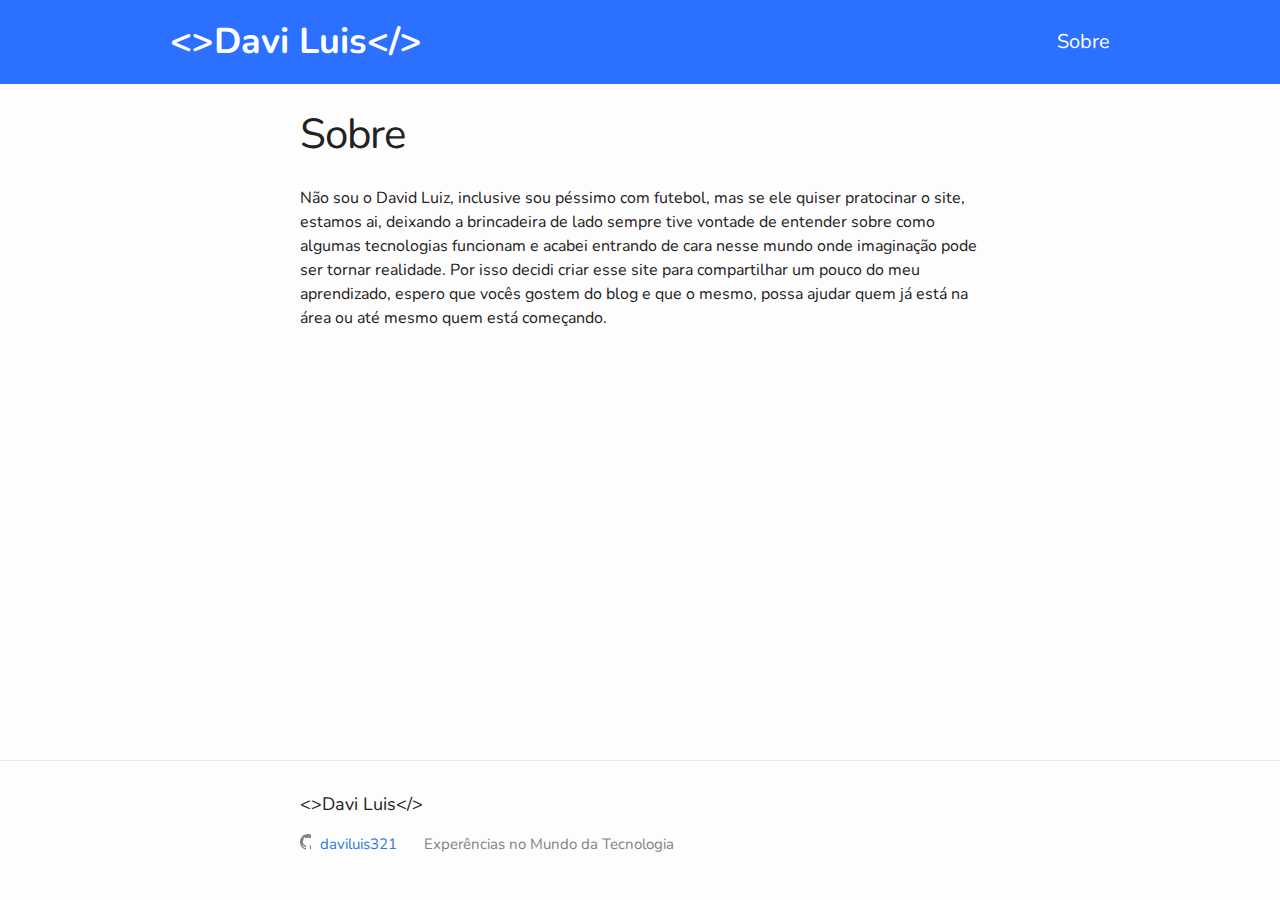
<file: sobre/index.html>
<!DOCTYPE html>
<html lang="en"><head>
  <meta charset="utf-8">
  <meta http-equiv="X-UA-Compatible" content="IE=edge">
  <meta name="viewport" content="width=device-width, initial-scale=1">
  <link href="https://fonts.googleapis.com/css?family=Nunito:400,400i,700" rel="stylesheet"><!-- Begin Jekyll SEO tag v2.6.1 -->
<title>Sobre | &lt;&gt;Davi Luis&lt;/&gt;</title>
<meta name="generator" content="Jekyll v3.8.6" />
<meta property="og:title" content="Sobre" />
<meta property="og:locale" content="en_US" />
<meta name="description" content="Experências no Mundo da Tecnologia" />
<meta property="og:description" content="Experências no Mundo da Tecnologia" />
<link rel="canonical" href="www.daviluis.com.br/sobre/" />
<meta property="og:url" content="www.daviluis.com.br/sobre/" />
<meta property="og:site_name" content="&lt;&gt;Davi Luis&lt;/&gt;" />
<script type="application/ld+json">
{"@type":"WebPage","headline":"Sobre","url":"www.daviluis.com.br/sobre/","description":"Experências no Mundo da Tecnologia","@context":"https://schema.org"}</script>
<!-- End Jekyll SEO tag -->
<link rel="stylesheet" href="/assets/main.css"><link type="application/atom+xml" rel="alternate" href="www.daviluis.com.br/feed.xml" title="<>Davi Luis</>" /></head>
<body><header class="menu-bg">
  <div class="menu"><div class="menu-logo">
      <a href="#"> &lt;&gt;Davi Luis&lt;/&gt;</a>
    </div><nav class="menu-nav">
      <ul><li><a class="page-link" href="/sobre/">Sobre</a></li></ul>
    </nav></div>
</header>

<main class="page-content" aria-label="Content">
      <div class="wrapper">
        <article class="post">

  <header class="post-header">
    <h1 class="post-title">Sobre</h1>
  </header>

  <div class="post-content">
    <p>Não sou o David Luiz, inclusive sou péssimo com futebol, mas se ele quiser pratocinar o site, estamos ai, deixando a brincadeira de lado sempre tive vontade de entender sobre como algumas tecnologias funcionam e acabei entrando de cara
nesse mundo onde imaginação pode ser tornar realidade. Por isso decidi criar esse site para compartilhar 
um pouco do meu aprendizado, espero que vocês gostem do blog e que o mesmo, possa ajudar quem já está na área ou até mesmo quem está começando.</p>

  </div>

</article>

      </div>
    </main><footer class="site-footer h-card">
    <data class="u-url" href="/"></data>
  
    <div class="wrapper">
  
      <h2 class="footer-heading">&lt;&gt;Davi Luis&lt;/&gt;</h2>
  
      <div class="footer-col-wrapper">
      
        <div class="footer-col footer-col-2"><ul class="social-media-list"><li><a href="https://github.com/daviluis321"><svg class="svg-icon"><use xlink:href="/assets/minima-social-icons.svg#github"></use></svg> <span class="username">daviluis321</span></a></li></ul>
</div>
  
        <div class="footer-col footer-col-3">
          <p>Experências no Mundo da Tecnologia</p>
        </div>
      </div>
  
    </div>
  
  </footer></body>

</html>
</file>
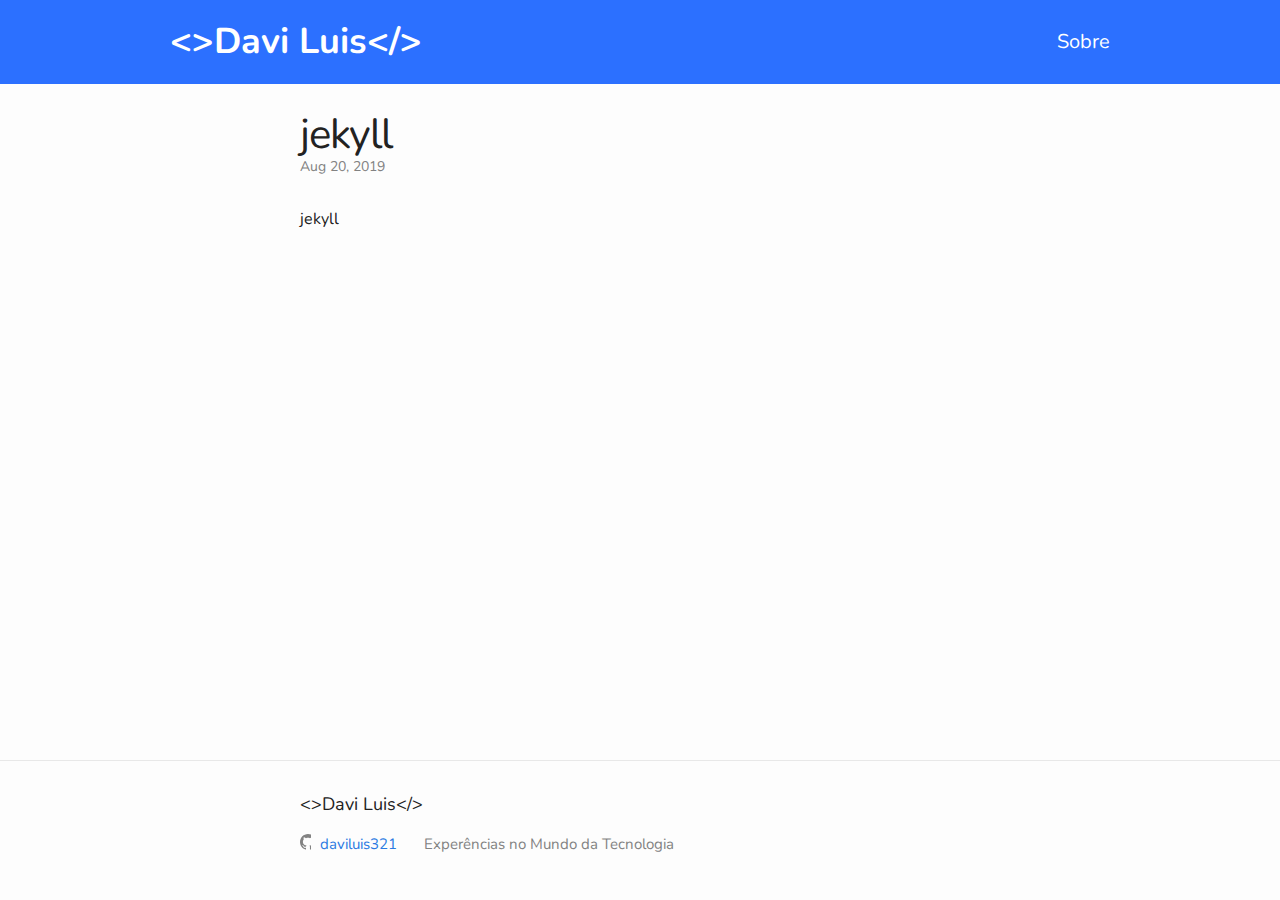
<file: jeykll/2019/08/20/jekyll.html>
<!DOCTYPE html>
<html lang="en"><head>
  <meta charset="utf-8">
  <meta http-equiv="X-UA-Compatible" content="IE=edge">
  <meta name="viewport" content="width=device-width, initial-scale=1">
  <link href="https://fonts.googleapis.com/css?family=Nunito:400,400i,700" rel="stylesheet"><!-- Begin Jekyll SEO tag v2.6.1 -->
<title>jekyll | &lt;&gt;Davi Luis&lt;/&gt;</title>
<meta name="generator" content="Jekyll v3.8.6" />
<meta property="og:title" content="jekyll" />
<meta property="og:locale" content="en_US" />
<meta name="description" content="jekyll" />
<meta property="og:description" content="jekyll" />
<link rel="canonical" href="www.daviluis.com.br/jeykll/2019/08/20/jekyll.html" />
<meta property="og:url" content="www.daviluis.com.br/jeykll/2019/08/20/jekyll.html" />
<meta property="og:site_name" content="&lt;&gt;Davi Luis&lt;/&gt;" />
<meta property="og:type" content="article" />
<meta property="article:published_time" content="2019-08-20T00:00:00-03:00" />
<script type="application/ld+json">
{"@type":"BlogPosting","headline":"jekyll","url":"www.daviluis.com.br/jeykll/2019/08/20/jekyll.html","dateModified":"2019-08-20T00:00:00-03:00","datePublished":"2019-08-20T00:00:00-03:00","mainEntityOfPage":{"@type":"WebPage","@id":"www.daviluis.com.br/jeykll/2019/08/20/jekyll.html"},"description":"jekyll","@context":"https://schema.org"}</script>
<!-- End Jekyll SEO tag -->
<link rel="stylesheet" href="/assets/main.css"><link type="application/atom+xml" rel="alternate" href="www.daviluis.com.br/feed.xml" title="<>Davi Luis</>" /></head>
<body><header class="menu-bg">
  <div class="menu"><div class="menu-logo">
      <a href="#"> &lt;&gt;Davi Luis&lt;/&gt;</a>
    </div><nav class="menu-nav">
      <ul><li><a class="page-link" href="/sobre/">Sobre</a></li></ul>
    </nav></div>
</header>

<main class="page-content" aria-label="Content">
      <div class="wrapper">
        <article class="post h-entry" itemscope itemtype="http://schema.org/BlogPosting">

  <header class="post-header">
    <h1 class="post-title p-name" itemprop="name headline">jekyll</h1>
    <p class="post-meta">
      <time class="dt-published" datetime="2019-08-20T00:00:00-03:00" itemprop="datePublished">Aug 20, 2019
      </time></p>
  </header>

  <div class="post-content e-content" itemprop="articleBody">
    <p>jekyll</p>

  </div>

  
    

  <div id="disqus_thread"></div>
  <script>
    var disqus_config = function () {
      this.page.url = 'www.daviluis.com.br/jeykll/2019/08/20/jekyll.html';
      this.page.identifier = 'www.daviluis.com.br/jeykll/2019/08/20/jekyll.html';
    };
    (function() {
      var d = document, s = d.createElement('script');
      s.src = 'https://https-www-daviluis-com-br.disqus.com/embed.js';
      s.setAttribute('data-timestamp', +new Date());
      (d.head || d.body).appendChild(s);
    })();
  </script>
  <noscript>Please enable JavaScript to view the <a href="https://disqus.com/?ref_noscript" rel="nofollow">comments powered by Disqus.</a></noscript>

  

               
  <a class="u-url" href="/jeykll/2019/08/20/jekyll.html" hidden></a>
</article>
      </div>
    </main><footer class="site-footer h-card">
    <data class="u-url" href="/"></data>
  
    <div class="wrapper">
  
      <h2 class="footer-heading">&lt;&gt;Davi Luis&lt;/&gt;</h2>
  
      <div class="footer-col-wrapper">
      
        <div class="footer-col footer-col-2"><ul class="social-media-list"><li><a href="https://github.com/daviluis321"><svg class="svg-icon"><use xlink:href="/assets/minima-social-icons.svg#github"></use></svg> <span class="username">daviluis321</span></a></li></ul>
</div>
  
        <div class="footer-col footer-col-3">
          <p>Experências no Mundo da Tecnologia</p>
        </div>
      </div>
  
    </div>
  
  </footer></body>

</html>
</file>
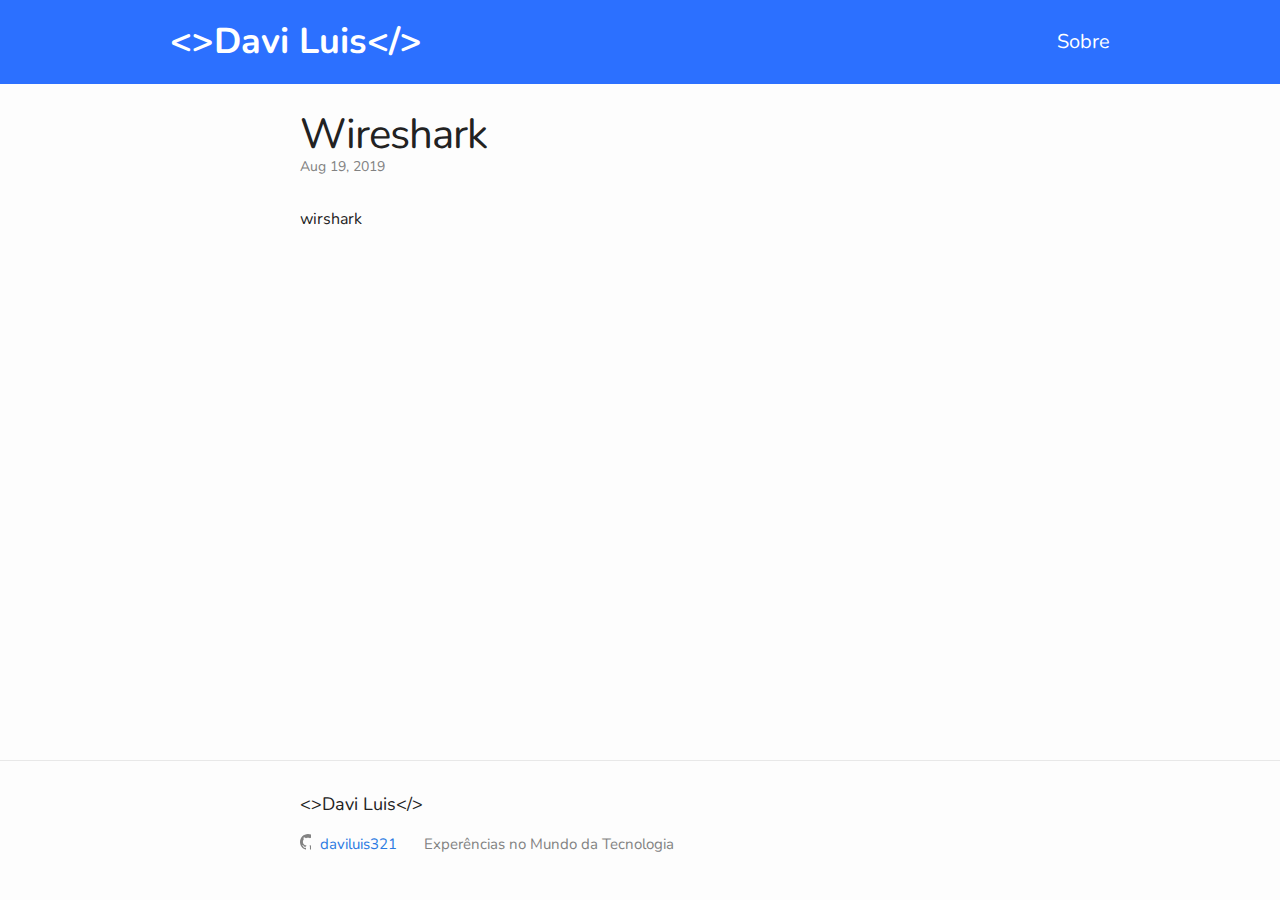
<file: teste/2019/08/19/wireshark.html>
<!DOCTYPE html>
<html lang="en"><head>
  <meta charset="utf-8">
  <meta http-equiv="X-UA-Compatible" content="IE=edge">
  <meta name="viewport" content="width=device-width, initial-scale=1">
  <link href="https://fonts.googleapis.com/css?family=Nunito:400,400i,700" rel="stylesheet"><!-- Begin Jekyll SEO tag v2.6.1 -->
<title>Wireshark | &lt;&gt;Davi Luis&lt;/&gt;</title>
<meta name="generator" content="Jekyll v3.8.6" />
<meta property="og:title" content="Wireshark" />
<meta property="og:locale" content="en_US" />
<meta name="description" content="wirshark" />
<meta property="og:description" content="wirshark" />
<link rel="canonical" href="www.daviluis.com.br/teste/2019/08/19/wireshark.html" />
<meta property="og:url" content="www.daviluis.com.br/teste/2019/08/19/wireshark.html" />
<meta property="og:site_name" content="&lt;&gt;Davi Luis&lt;/&gt;" />
<meta property="og:type" content="article" />
<meta property="article:published_time" content="2019-08-19T00:00:00-03:00" />
<script type="application/ld+json">
{"@type":"BlogPosting","headline":"Wireshark","url":"www.daviluis.com.br/teste/2019/08/19/wireshark.html","dateModified":"2019-08-19T00:00:00-03:00","datePublished":"2019-08-19T00:00:00-03:00","mainEntityOfPage":{"@type":"WebPage","@id":"www.daviluis.com.br/teste/2019/08/19/wireshark.html"},"description":"wirshark","@context":"https://schema.org"}</script>
<!-- End Jekyll SEO tag -->
<link rel="stylesheet" href="/assets/main.css"><link type="application/atom+xml" rel="alternate" href="www.daviluis.com.br/feed.xml" title="<>Davi Luis</>" /></head>
<body><header class="menu-bg">
  <div class="menu"><div class="menu-logo">
      <a href="#"> &lt;&gt;Davi Luis&lt;/&gt;</a>
    </div><nav class="menu-nav">
      <ul><li><a class="page-link" href="/sobre/">Sobre</a></li></ul>
    </nav></div>
</header>

<main class="page-content" aria-label="Content">
      <div class="wrapper">
        <article class="post h-entry" itemscope itemtype="http://schema.org/BlogPosting">

  <header class="post-header">
    <h1 class="post-title p-name" itemprop="name headline">Wireshark</h1>
    <p class="post-meta">
      <time class="dt-published" datetime="2019-08-19T00:00:00-03:00" itemprop="datePublished">Aug 19, 2019
      </time></p>
  </header>

  <div class="post-content e-content" itemprop="articleBody">
    <p>wirshark</p>

  </div>

  
    

  <div id="disqus_thread"></div>
  <script>
    var disqus_config = function () {
      this.page.url = 'www.daviluis.com.br/teste/2019/08/19/wireshark.html';
      this.page.identifier = 'www.daviluis.com.br/teste/2019/08/19/wireshark.html';
    };
    (function() {
      var d = document, s = d.createElement('script');
      s.src = 'https://https-www-daviluis-com-br.disqus.com/embed.js';
      s.setAttribute('data-timestamp', +new Date());
      (d.head || d.body).appendChild(s);
    })();
  </script>
  <noscript>Please enable JavaScript to view the <a href="https://disqus.com/?ref_noscript" rel="nofollow">comments powered by Disqus.</a></noscript>

  

               
  <a class="u-url" href="/teste/2019/08/19/wireshark.html" hidden></a>
</article>
      </div>
    </main><footer class="site-footer h-card">
    <data class="u-url" href="/"></data>
  
    <div class="wrapper">
  
      <h2 class="footer-heading">&lt;&gt;Davi Luis&lt;/&gt;</h2>
  
      <div class="footer-col-wrapper">
      
        <div class="footer-col footer-col-2"><ul class="social-media-list"><li><a href="https://github.com/daviluis321"><svg class="svg-icon"><use xlink:href="/assets/minima-social-icons.svg#github"></use></svg> <span class="username">daviluis321</span></a></li></ul>
</div>
  
        <div class="footer-col footer-col-3">
          <p>Experências no Mundo da Tecnologia</p>
        </div>
      </div>
  
    </div>
  
  </footer></body>

</html>
</file>
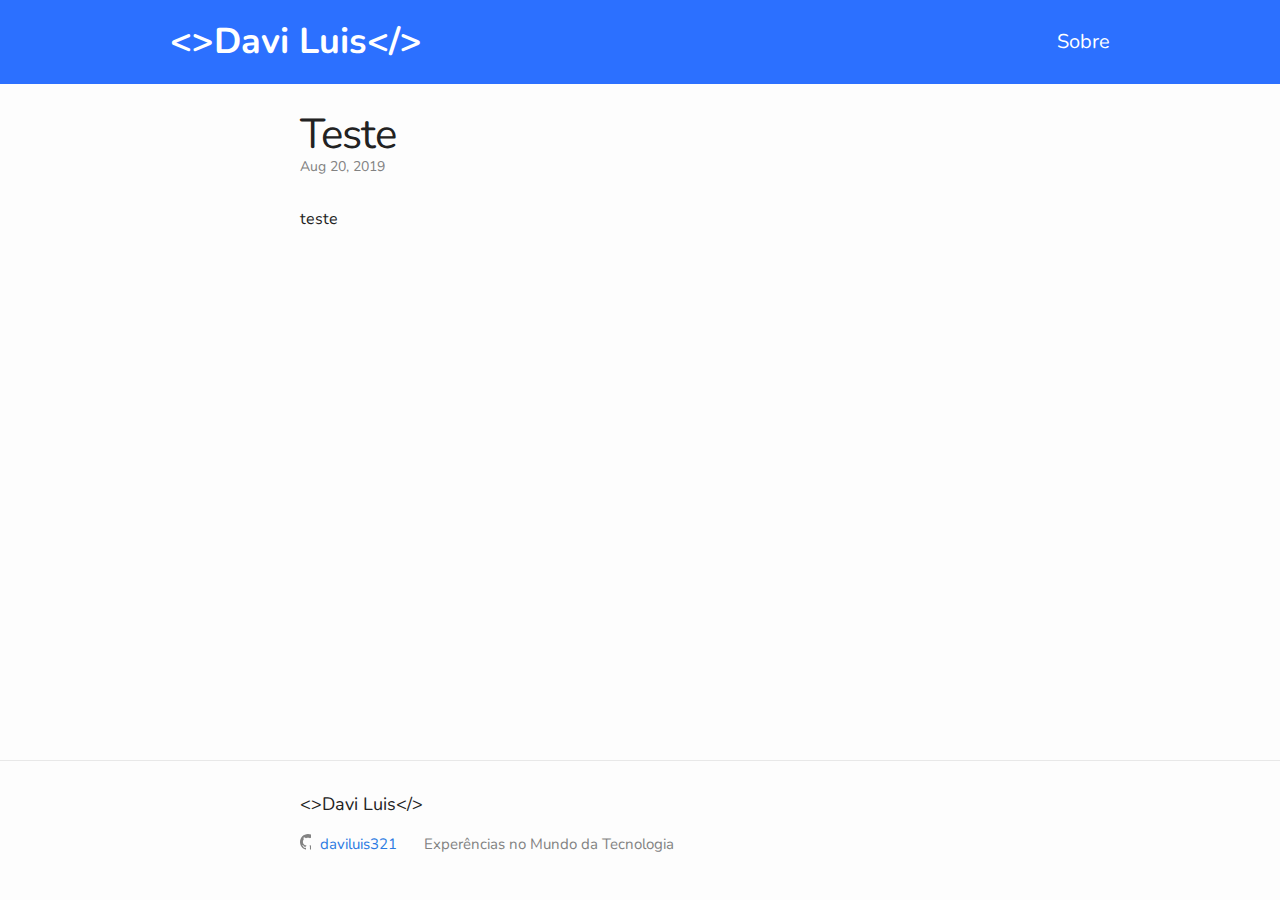
<file: teste/2019/08/20/teste.html>
<!DOCTYPE html>
<html lang="en"><head>
  <meta charset="utf-8">
  <meta http-equiv="X-UA-Compatible" content="IE=edge">
  <meta name="viewport" content="width=device-width, initial-scale=1">
  <link href="https://fonts.googleapis.com/css?family=Nunito:400,400i,700" rel="stylesheet"><!-- Begin Jekyll SEO tag v2.6.1 -->
<title>Teste | &lt;&gt;Davi Luis&lt;/&gt;</title>
<meta name="generator" content="Jekyll v3.8.6" />
<meta property="og:title" content="Teste" />
<meta property="og:locale" content="en_US" />
<meta name="description" content="teste" />
<meta property="og:description" content="teste" />
<link rel="canonical" href="www.daviluis.com.br/teste/2019/08/20/teste.html" />
<meta property="og:url" content="www.daviluis.com.br/teste/2019/08/20/teste.html" />
<meta property="og:site_name" content="&lt;&gt;Davi Luis&lt;/&gt;" />
<meta property="og:type" content="article" />
<meta property="article:published_time" content="2019-08-20T00:00:00-03:00" />
<script type="application/ld+json">
{"@type":"BlogPosting","headline":"Teste","url":"www.daviluis.com.br/teste/2019/08/20/teste.html","dateModified":"2019-08-20T00:00:00-03:00","datePublished":"2019-08-20T00:00:00-03:00","mainEntityOfPage":{"@type":"WebPage","@id":"www.daviluis.com.br/teste/2019/08/20/teste.html"},"description":"teste","@context":"https://schema.org"}</script>
<!-- End Jekyll SEO tag -->
<link rel="stylesheet" href="/assets/main.css"><link type="application/atom+xml" rel="alternate" href="www.daviluis.com.br/feed.xml" title="<>Davi Luis</>" /></head>
<body><header class="menu-bg">
  <div class="menu"><div class="menu-logo">
      <a href="#"> &lt;&gt;Davi Luis&lt;/&gt;</a>
    </div><nav class="menu-nav">
      <ul><li><a class="page-link" href="/sobre/">Sobre</a></li></ul>
    </nav></div>
</header>

<main class="page-content" aria-label="Content">
      <div class="wrapper">
        <article class="post h-entry" itemscope itemtype="http://schema.org/BlogPosting">

  <header class="post-header">
    <h1 class="post-title p-name" itemprop="name headline">Teste</h1>
    <p class="post-meta">
      <time class="dt-published" datetime="2019-08-20T00:00:00-03:00" itemprop="datePublished">Aug 20, 2019
      </time></p>
  </header>

  <div class="post-content e-content" itemprop="articleBody">
    <p>teste</p>

  </div>

  
    

  <div id="disqus_thread"></div>
  <script>
    var disqus_config = function () {
      this.page.url = 'www.daviluis.com.br/teste/2019/08/20/teste.html';
      this.page.identifier = 'www.daviluis.com.br/teste/2019/08/20/teste.html';
    };
    (function() {
      var d = document, s = d.createElement('script');
      s.src = 'https://https-www-daviluis-com-br.disqus.com/embed.js';
      s.setAttribute('data-timestamp', +new Date());
      (d.head || d.body).appendChild(s);
    })();
  </script>
  <noscript>Please enable JavaScript to view the <a href="https://disqus.com/?ref_noscript" rel="nofollow">comments powered by Disqus.</a></noscript>

  

               
  <a class="u-url" href="/teste/2019/08/20/teste.html" hidden></a>
</article>
      </div>
    </main><footer class="site-footer h-card">
    <data class="u-url" href="/"></data>
  
    <div class="wrapper">
  
      <h2 class="footer-heading">&lt;&gt;Davi Luis&lt;/&gt;</h2>
  
      <div class="footer-col-wrapper">
      
        <div class="footer-col footer-col-2"><ul class="social-media-list"><li><a href="https://github.com/daviluis321"><svg class="svg-icon"><use xlink:href="/assets/minima-social-icons.svg#github"></use></svg> <span class="username">daviluis321</span></a></li></ul>
</div>
  
        <div class="footer-col footer-col-3">
          <p>Experências no Mundo da Tecnologia</p>
        </div>
      </div>
  
    </div>
  
  </footer></body>

</html>
</file>
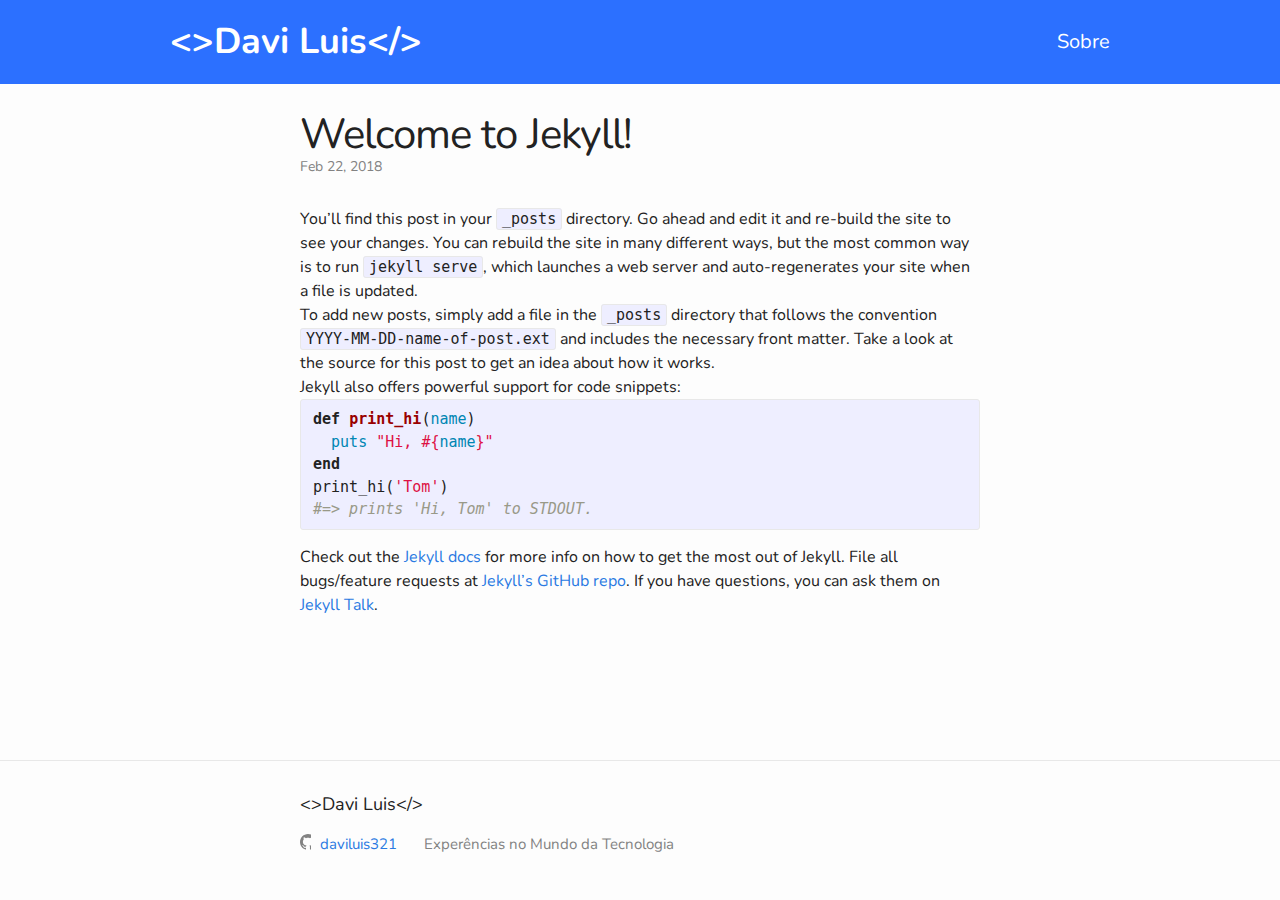
<file: jekyll/update/2018/02/22/welcome-to-jekyll.html>
<!DOCTYPE html>
<html lang="en"><head>
  <meta charset="utf-8">
  <meta http-equiv="X-UA-Compatible" content="IE=edge">
  <meta name="viewport" content="width=device-width, initial-scale=1">
  <link href="https://fonts.googleapis.com/css?family=Nunito:400,400i,700" rel="stylesheet"><!-- Begin Jekyll SEO tag v2.6.1 -->
<title>Welcome to Jekyll! | &lt;&gt;Davi Luis&lt;/&gt;</title>
<meta name="generator" content="Jekyll v3.8.6" />
<meta property="og:title" content="Welcome to Jekyll!" />
<meta property="og:locale" content="en_US" />
<meta name="description" content="You’ll find this post in your _posts directory. Go ahead and edit it and re-build the site to see your changes. You can rebuild the site in many different ways, but the most common way is to run jekyll serve, which launches a web server and auto-regenerates your site when a file is updated." />
<meta property="og:description" content="You’ll find this post in your _posts directory. Go ahead and edit it and re-build the site to see your changes. You can rebuild the site in many different ways, but the most common way is to run jekyll serve, which launches a web server and auto-regenerates your site when a file is updated." />
<link rel="canonical" href="www.daviluis.com.br/jekyll/update/2018/02/22/welcome-to-jekyll.html" />
<meta property="og:url" content="www.daviluis.com.br/jekyll/update/2018/02/22/welcome-to-jekyll.html" />
<meta property="og:site_name" content="&lt;&gt;Davi Luis&lt;/&gt;" />
<meta property="og:type" content="article" />
<meta property="article:published_time" content="2018-02-22T13:12:57-03:00" />
<script type="application/ld+json">
{"@type":"BlogPosting","headline":"Welcome to Jekyll!","url":"www.daviluis.com.br/jekyll/update/2018/02/22/welcome-to-jekyll.html","dateModified":"2018-02-22T13:12:57-03:00","datePublished":"2018-02-22T13:12:57-03:00","mainEntityOfPage":{"@type":"WebPage","@id":"www.daviluis.com.br/jekyll/update/2018/02/22/welcome-to-jekyll.html"},"description":"You’ll find this post in your _posts directory. Go ahead and edit it and re-build the site to see your changes. You can rebuild the site in many different ways, but the most common way is to run jekyll serve, which launches a web server and auto-regenerates your site when a file is updated.","@context":"https://schema.org"}</script>
<!-- End Jekyll SEO tag -->
<link rel="stylesheet" href="/assets/main.css"><link type="application/atom+xml" rel="alternate" href="www.daviluis.com.br/feed.xml" title="<>Davi Luis</>" /></head>
<body><header class="menu-bg">
  <div class="menu"><div class="menu-logo">
      <a href="#"> &lt;&gt;Davi Luis&lt;/&gt;</a>
    </div><nav class="menu-nav">
      <ul><li><a class="page-link" href="/sobre/">Sobre</a></li></ul>
    </nav></div>
</header>

<main class="page-content" aria-label="Content">
      <div class="wrapper">
        <article class="post h-entry" itemscope itemtype="http://schema.org/BlogPosting">

  <header class="post-header">
    <h1 class="post-title p-name" itemprop="name headline">Welcome to Jekyll!</h1>
    <p class="post-meta">
      <time class="dt-published" datetime="2018-02-22T13:12:57-03:00" itemprop="datePublished">Feb 22, 2018
      </time></p>
  </header>

  <div class="post-content e-content" itemprop="articleBody">
    <p>You’ll find this post in your <code class="highlighter-rouge">_posts</code> directory. Go ahead and edit it and re-build the site to see your changes. You can rebuild the site in many different ways, but the most common way is to run <code class="highlighter-rouge">jekyll serve</code>, which launches a web server and auto-regenerates your site when a file is updated.</p>

<p>To add new posts, simply add a file in the <code class="highlighter-rouge">_posts</code> directory that follows the convention <code class="highlighter-rouge">YYYY-MM-DD-name-of-post.ext</code> and includes the necessary front matter. Take a look at the source for this post to get an idea about how it works.</p>

<p>Jekyll also offers powerful support for code snippets:</p>

<figure class="highlight"><pre><code class="language-ruby" data-lang="ruby"><span class="k">def</span> <span class="nf">print_hi</span><span class="p">(</span><span class="nb">name</span><span class="p">)</span>
  <span class="nb">puts</span> <span class="s2">"Hi, </span><span class="si">#{</span><span class="nb">name</span><span class="si">}</span><span class="s2">"</span>
<span class="k">end</span>
<span class="n">print_hi</span><span class="p">(</span><span class="s1">'Tom'</span><span class="p">)</span>
<span class="c1">#=&gt; prints 'Hi, Tom' to STDOUT.</span></code></pre></figure>

<p>Check out the <a href="https://jekyllrb.com/docs/home">Jekyll docs</a> for more info on how to get the most out of Jekyll. File all bugs/feature requests at <a href="https://github.com/jekyll/jekyll">Jekyll’s GitHub repo</a>. If you have questions, you can ask them on <a href="https://talk.jekyllrb.com/">Jekyll Talk</a>.</p>


  </div>

  
    

  <div id="disqus_thread"></div>
  <script>
    var disqus_config = function () {
      this.page.url = 'www.daviluis.com.br/jekyll/update/2018/02/22/welcome-to-jekyll.html';
      this.page.identifier = 'www.daviluis.com.br/jekyll/update/2018/02/22/welcome-to-jekyll.html';
    };
    (function() {
      var d = document, s = d.createElement('script');
      s.src = 'https://https-www-daviluis-com-br.disqus.com/embed.js';
      s.setAttribute('data-timestamp', +new Date());
      (d.head || d.body).appendChild(s);
    })();
  </script>
  <noscript>Please enable JavaScript to view the <a href="https://disqus.com/?ref_noscript" rel="nofollow">comments powered by Disqus.</a></noscript>

  

               
  <a class="u-url" href="/jekyll/update/2018/02/22/welcome-to-jekyll.html" hidden></a>
</article>
      </div>
    </main><footer class="site-footer h-card">
    <data class="u-url" href="/"></data>
  
    <div class="wrapper">
  
      <h2 class="footer-heading">&lt;&gt;Davi Luis&lt;/&gt;</h2>
  
      <div class="footer-col-wrapper">
      
        <div class="footer-col footer-col-2"><ul class="social-media-list"><li><a href="https://github.com/daviluis321"><svg class="svg-icon"><use xlink:href="/assets/minima-social-icons.svg#github"></use></svg> <span class="username">daviluis321</span></a></li></ul>
</div>
  
        <div class="footer-col footer-col-3">
          <p>Experências no Mundo da Tecnologia</p>
        </div>
      </div>
  
    </div>
  
  </footer></body>

</html>
</file>
<file: assets/main.css>
/**
 * Reset some basic elements
 */
body, h1, h2, h3, h4, h5, h6,
p, blockquote, pre, hr,
dl, dd, ol, ul, figure {
  margin: 0;
  padding: 0; }

/**
 * Basic styling
 */
body {
  font: 400 16px/1.5 -apple-system, BlinkMacSystemFont, "Segoe UI", Roboto, Helvetica, Arial, sans-serif, "Apple Color Emoji", "Segoe UI Emoji", "Segoe UI Symbol";
  color: #111;
  background-color: #fdfdfd;
  -webkit-text-size-adjust: 100%;
  -webkit-font-feature-settings: "kern" 1;
  -moz-font-feature-settings: "kern" 1;
  -o-font-feature-settings: "kern" 1;
  font-feature-settings: "kern" 1;
  font-kerning: normal;
  display: flex;
  min-height: 100vh;
  flex-direction: column; }

/**
 * Set `margin-bottom` to maintain vertical rhythm
 */
h1, h2, h3, h4, h5, h6,
p, blockquote, pre,
ul, ol, dl, figure,
.highlight {
  margin-bottom: 15px; }

/**
 * `main` element
 */
main {
  display: block;
  /* Default value of `display` of `main` element is 'inline' in IE 11. */ }

/**
 * Images
 */
img {
  max-width: 100%;
  vertical-align: middle; }

/**
 * Figures
 */
figure > img {
  display: block; }

figcaption {
  font-size: 14px; }

/**
 * Lists
 */
ul, ol {
  margin-left: 30px; }

li > ul,
li > ol {
  margin-bottom: 0; }

/**
 * Headings
 */
h1, h2, h3, h4, h5, h6 {
  font-weight: 400; }

/**
 * Links
 */
a {
  color: #2a7ae2;
  text-decoration: none; }
  a:visited {
    color: #1756a9; }
  a:hover {
    color: #111;
    text-decoration: underline; }
  .social-media-list a:hover {
    text-decoration: none; }
    .social-media-list a:hover .username {
      text-decoration: underline; }

/**
 * Blockquotes
 */
blockquote {
  color: #828282;
  border-left: 4px solid #e8e8e8;
  padding-left: 15px;
  font-size: 18px;
  letter-spacing: -1px;
  font-style: italic; }
  blockquote > :last-child {
    margin-bottom: 0; }

/**
 * Code formatting
 */
pre,
code {
  font-size: 15px;
  border: 1px solid #e8e8e8;
  border-radius: 3px;
  background-color: #eef; }

code {
  padding: 1px 5px; }

pre {
  padding: 8px 12px;
  overflow-x: auto; }
  pre > code {
    border: 0;
    padding-right: 0;
    padding-left: 0; }

/**
 * Wrapper
 */
.wrapper {
  max-width: -webkit-calc(800px - (30px * 2));
  max-width: calc(800px - (30px * 2));
  margin-right: auto;
  margin-left: auto;
  padding-right: 30px;
  padding-left: 30px; }
  @media screen and (max-width: 800px) {
    .wrapper {
      max-width: -webkit-calc(800px - (30px));
      max-width: calc(800px - (30px));
      padding-right: 15px;
      padding-left: 15px; } }

/**
 * Clearfix
 */
.wrapper:after, .footer-col-wrapper:after {
  content: "";
  display: table;
  clear: both; }

/**
 * Icons
 */
.svg-icon {
  width: 16px;
  height: 16px;
  display: inline-block;
  fill: #828282;
  padding-right: 5px;
  vertical-align: text-top; }

.social-media-list li + li {
  padding-top: 5px; }

/**
 * Tables
 */
table {
  margin-bottom: 30px;
  width: 100%;
  text-align: left;
  color: #3f3f3f;
  border-collapse: collapse;
  border: 1px solid #e8e8e8; }
  table tr:nth-child(even) {
    background-color: #f7f7f7; }
  table th, table td {
    padding: 10px 15px; }
  table th {
    background-color: #f0f0f0;
    border: 1px solid #dedede;
    border-bottom-color: #c9c9c9; }
  table td {
    border: 1px solid #e8e8e8; }

body, h1, h2, p, ul, li, a {
  margin: 0px;
  padding: 0px; }

body {
  font-family: "Nunito", Helvetica, Arial, sans-serif;
  color: #222222; }

ul {
  list-style: none; }

a {
  text-decoration: none !important; }

img {
  display: block;
  max-width: 100%; }

* {
  box-sizing: border-box; }

.form-control {
  display: block;
  width: 100%;
  padding: 0.375rem 0.75rem;
  font-size: 1rem;
  font-weight: 400;
  line-height: 1.5;
  color: #495057;
  background-color: #fff;
  background-clip: padding-box;
  border: 1px solid #ced4da;
  border-radius: 0.25rem;
  transition: border-color 0.15s ease-in-out, box-shadow 0.15s ease-in-out; }

/*Menu*/
.menu-bg {
  background: #2c70ff;
  color: white !important; }

.menu {
  max-width: 960px;
  margin: 0 auto;
  padding: 15px 0;
  display: flex;
  flex-wrap: wrap;
  justify-content: space-between;
  align-items: center; }

.menu a {
  color: white !important; }

.menu-logo a {
  font-size: 2.25em;
  font-weight: bold;
  margin: 0 10px; }

.menu-nav ul {
  display: flex;
  flex-wrap: wrap; }

.menu-nav a {
  font-size: 1.25em;
  display: block;
  padding: 10px; }

.menu-nav a:hover {
  color: #122ab2; }

/**
 * Site header
 */
.site-header {
  background: #2c70ff;
  color: white !important;
  border-top: 5px solid #2c70ff;
  border-bottom: 1px solid #2c70ff;
  min-height: 55.95px;
  position: relative; }

.site-title {
  font-size: 26px;
  font-weight: 300;
  line-height: 54px;
  letter-spacing: -1px;
  margin-bottom: 0;
  float: left; }
  .site-title, .site-title:visited {
    color: #424242; }

.site-nav {
  float: right;
  line-height: 54px; }
  .site-nav .nav-trigger {
    display: none; }
  .site-nav .menu-icon {
    display: none; }
  .site-nav .page-link {
    color: #111;
    line-height: 1.5; }
    .site-nav .page-link:not(:last-child) {
      margin-right: 20px; }
  @media screen and (max-width: 600px) {
    .site-nav {
      position: absolute;
      top: 9px;
      right: 15px;
      background-color: #fdfdfd;
      border: 1px solid #e8e8e8;
      border-radius: 5px;
      text-align: right; }
      .site-nav label[for="nav-trigger"] {
        display: block;
        float: right;
        width: 36px;
        height: 36px;
        z-index: 2;
        cursor: pointer; }
      .site-nav .menu-icon {
        display: block;
        float: right;
        width: 36px;
        height: 26px;
        line-height: 0;
        padding-top: 10px;
        text-align: center; }
        .site-nav .menu-icon > svg {
          fill: #424242; }
      .site-nav input ~ .trigger {
        clear: both;
        display: none; }
      .site-nav input:checked ~ .trigger {
        display: block;
        padding-bottom: 5px; }
      .site-nav .page-link {
        display: block;
        padding: 5px 10px;
        margin-left: 20px; }
        .site-nav .page-link:not(:last-child) {
          margin-right: 0; } }

/**
 * Site footer
 */
.site-footer {
  border-top: 1px solid #e8e8e8;
  padding: 30px 0; }

.footer-heading {
  font-size: 18px;
  margin-bottom: 15px; }

.contact-list,
.social-media-list {
  list-style: none;
  margin-left: 0; }

.footer-col-wrapper {
  font-size: 15px;
  color: #828282;
  margin-left: -15px; }

.footer-col {
  float: left;
  margin-bottom: 15px;
  padding-left: 15px; }

.footer-col-1 {
  width: -webkit-calc(35% - (30px / 2));
  width: calc(35% - (30px / 2)); }

.footer-col-2 {
  width: -webkit-calc(20% - (30px / 2));
  width: calc(20% - (30px / 2)); }

.footer-col-3 {
  width: -webkit-calc(45% - (30px / 2));
  width: calc(45% - (30px / 2)); }

@media screen and (max-width: 800px) {
  .footer-col-1,
  .footer-col-2 {
    width: -webkit-calc(50% - (30px / 2));
    width: calc(50% - (30px / 2)); }

  .footer-col-3 {
    width: -webkit-calc(100% - (30px / 2));
    width: calc(100% - (30px / 2)); } }
@media screen and (max-width: 600px) {
  .footer-col {
    float: none;
    width: -webkit-calc(100% - (30px / 2));
    width: calc(100% - (30px / 2)); } }
/**
 * Page content
 */
.page-content {
  padding: 30px 0;
  flex: 1; }

.page-heading {
  font-size: 32px; }

.post-list-heading {
  font-size: 48px; }

.post-list {
  margin-left: 0;
  list-style: none; }
  .post-list > li {
    margin-bottom: 30px; }

.post-meta {
  font-size: 14px;
  color: #828282; }

.post-link {
  display: block;
  font-size: 22.4px; }

/**
 * Posts
 */
.post-header {
  margin-bottom: 30px; }

.post-title {
  font-size: 42px;
  letter-spacing: -1px;
  line-height: 1; }
  @media screen and (max-width: 800px) {
    .post-title {
      font-size: 36px; } }

.post-content {
  margin-bottom: 30px; }
  .post-content h2 {
    font-size: 32px; }
    @media screen and (max-width: 800px) {
      .post-content h2 {
        font-size: 28px; } }
  .post-content h3 {
    font-size: 26px; }
    @media screen and (max-width: 800px) {
      .post-content h3 {
        font-size: 22px; } }
  .post-content h4 {
    font-size: 20px; }
    @media screen and (max-width: 800px) {
      .post-content h4 {
        font-size: 18px; } }

/**
 * Syntax highlighting styles
 */
.highlight {
  background: #fff; }
  .highlighter-rouge .highlight {
    background: #eef; }
  .highlight .c {
    color: #998;
    font-style: italic; }
  .highlight .err {
    color: #a61717;
    background-color: #e3d2d2; }
  .highlight .k {
    font-weight: bold; }
  .highlight .o {
    font-weight: bold; }
  .highlight .cm {
    color: #998;
    font-style: italic; }
  .highlight .cp {
    color: #999;
    font-weight: bold; }
  .highlight .c1 {
    color: #998;
    font-style: italic; }
  .highlight .cs {
    color: #999;
    font-weight: bold;
    font-style: italic; }
  .highlight .gd {
    color: #000;
    background-color: #fdd; }
  .highlight .gd .x {
    color: #000;
    background-color: #faa; }
  .highlight .ge {
    font-style: italic; }
  .highlight .gr {
    color: #a00; }
  .highlight .gh {
    color: #999; }
  .highlight .gi {
    color: #000;
    background-color: #dfd; }
  .highlight .gi .x {
    color: #000;
    background-color: #afa; }
  .highlight .go {
    color: #888; }
  .highlight .gp {
    color: #555; }
  .highlight .gs {
    font-weight: bold; }
  .highlight .gu {
    color: #aaa; }
  .highlight .gt {
    color: #a00; }
  .highlight .kc {
    font-weight: bold; }
  .highlight .kd {
    font-weight: bold; }
  .highlight .kp {
    font-weight: bold; }
  .highlight .kr {
    font-weight: bold; }
  .highlight .kt {
    color: #458;
    font-weight: bold; }
  .highlight .m {
    color: #099; }
  .highlight .s {
    color: #d14; }
  .highlight .na {
    color: #008080; }
  .highlight .nb {
    color: #0086B3; }
  .highlight .nc {
    color: #458;
    font-weight: bold; }
  .highlight .no {
    color: #008080; }
  .highlight .ni {
    color: #800080; }
  .highlight .ne {
    color: #900;
    font-weight: bold; }
  .highlight .nf {
    color: #900;
    font-weight: bold; }
  .highlight .nn {
    color: #555; }
  .highlight .nt {
    color: #000080; }
  .highlight .nv {
    color: #008080; }
  .highlight .ow {
    font-weight: bold; }
  .highlight .w {
    color: #bbb; }
  .highlight .mf {
    color: #099; }
  .highlight .mh {
    color: #099; }
  .highlight .mi {
    color: #099; }
  .highlight .mo {
    color: #099; }
  .highlight .sb {
    color: #d14; }
  .highlight .sc {
    color: #d14; }
  .highlight .sd {
    color: #d14; }
  .highlight .s2 {
    color: #d14; }
  .highlight .se {
    color: #d14; }
  .highlight .sh {
    color: #d14; }
  .highlight .si {
    color: #d14; }
  .highlight .sx {
    color: #d14; }
  .highlight .sr {
    color: #009926; }
  .highlight .s1 {
    color: #d14; }
  .highlight .ss {
    color: #990073; }
  .highlight .bp {
    color: #999; }
  .highlight .vc {
    color: #008080; }
  .highlight .vg {
    color: #008080; }
  .highlight .vi {
    color: #008080; }
  .highlight .il {
    color: #099; }
</file>
